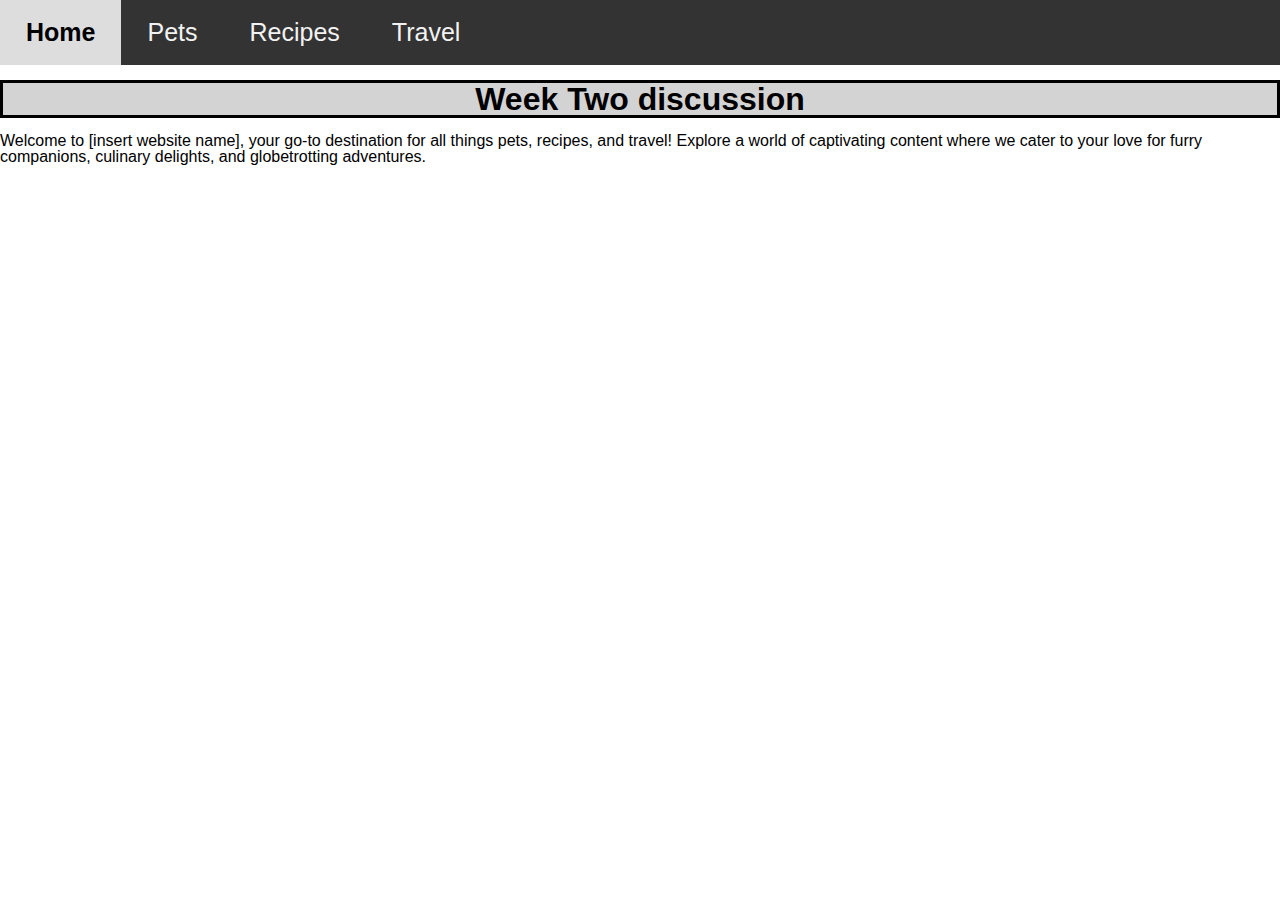
<file: index.html>
<!DOCTYPE html>
<html lang="en">
<head>
    <meta charset="UTF-8">
    <meta name="viewport" content="width=device-width, initial-scale=1.0">
    <link rel="stylesheet" href="css/html5reset.css">
	<link rel="stylesheet" href="css/style.css">
    <title>Index</title>
</head>
<body>
    <header>
        <a href="#main-content" class="skip-link">Skip to Main Content</a>
        <nav>
            <ul>
                <li><a href = "index.html" class="active">Home</a></li>
                <li><a href = "pets.html">Pets</a></li>
                <li><a href = "recipes.html">Recipes</a></li>
                <li><a href = "travel.html">Travel</a></li>
            </ul>
        </nav>
        <h1>Week Two discussion</h1>
    </header>

    <main id="main-content">
        <div>
            <p class="block-of-text">Welcome to [insert website name], your go-to destination for all things pets, recipes, and travel! Explore a world of captivating content where we cater to your love for furry companions, culinary delights, and globetrotting adventures. </p>

        </div>
            
            <!-- Jackie Wolf -->
    
        <div></div>
        <div></div>
        <div></div>
        <div></div>
    </main>
    
</body>
</html>
</file>
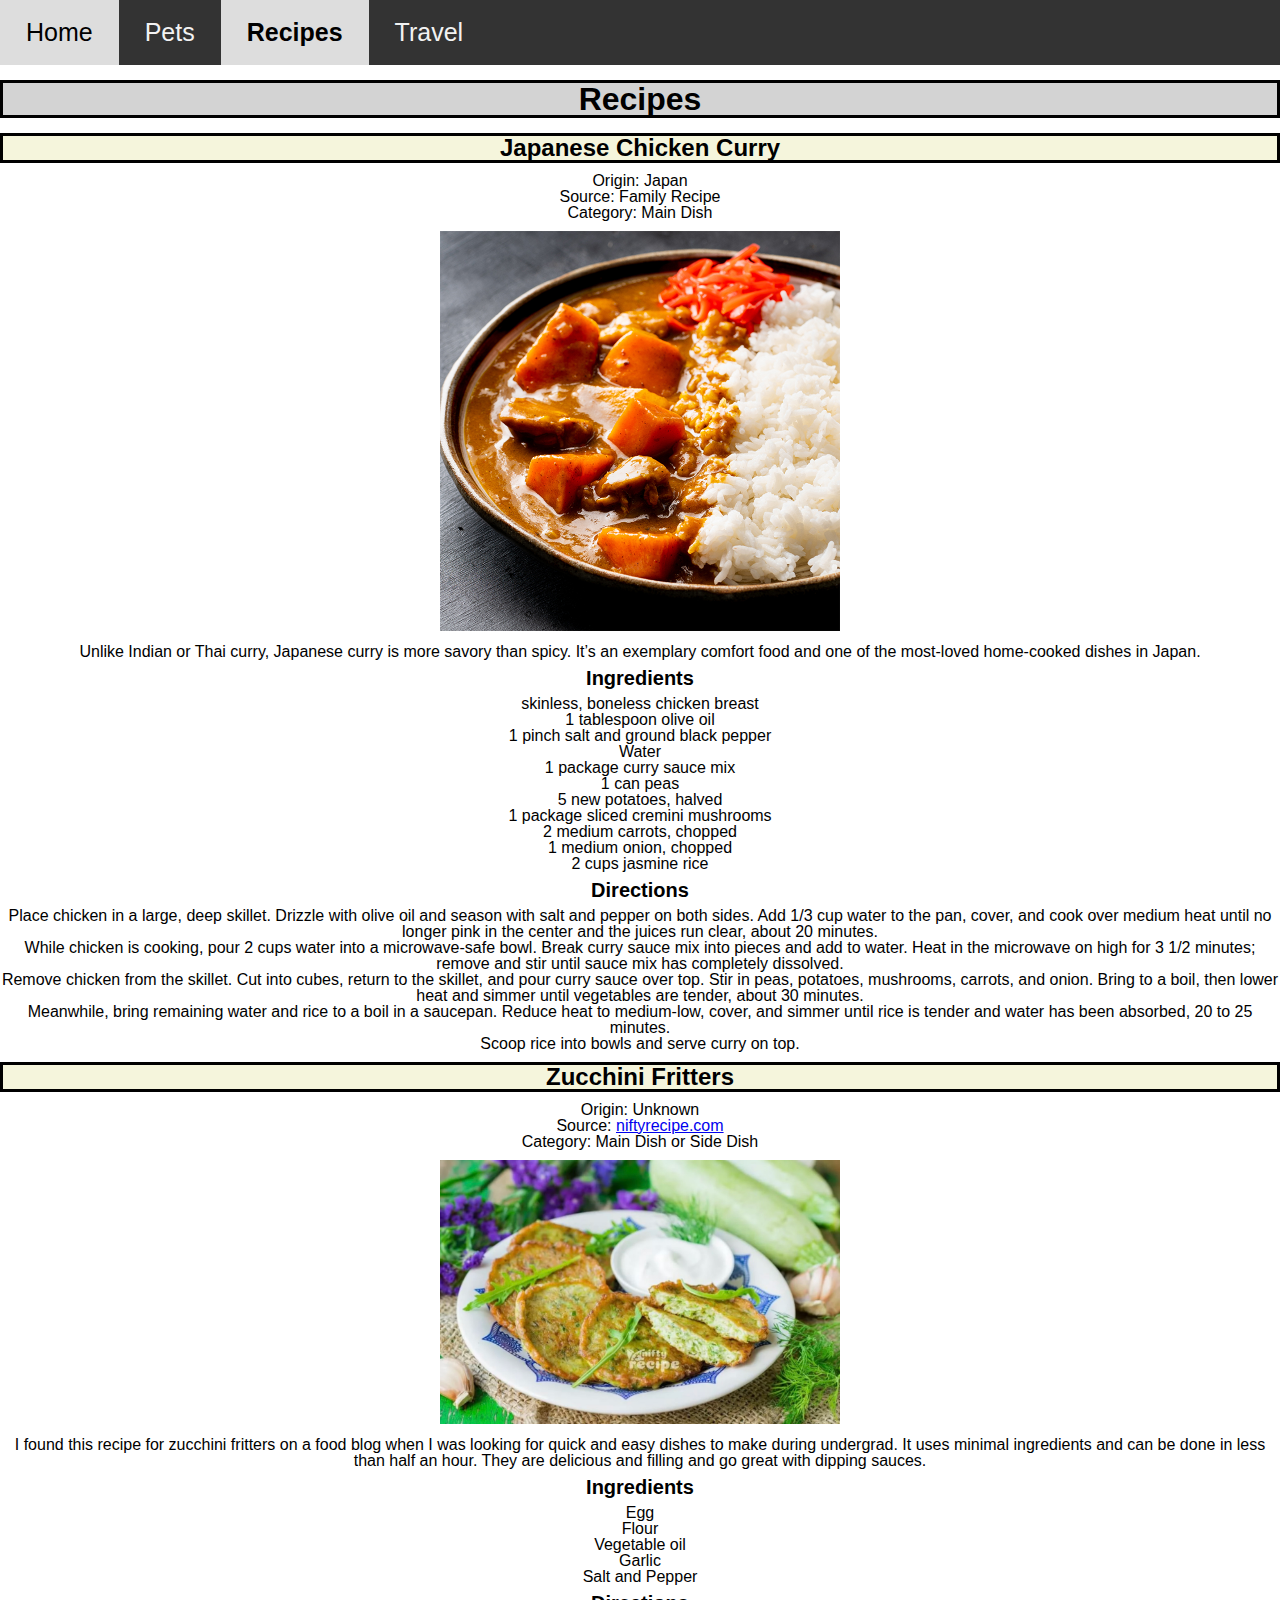
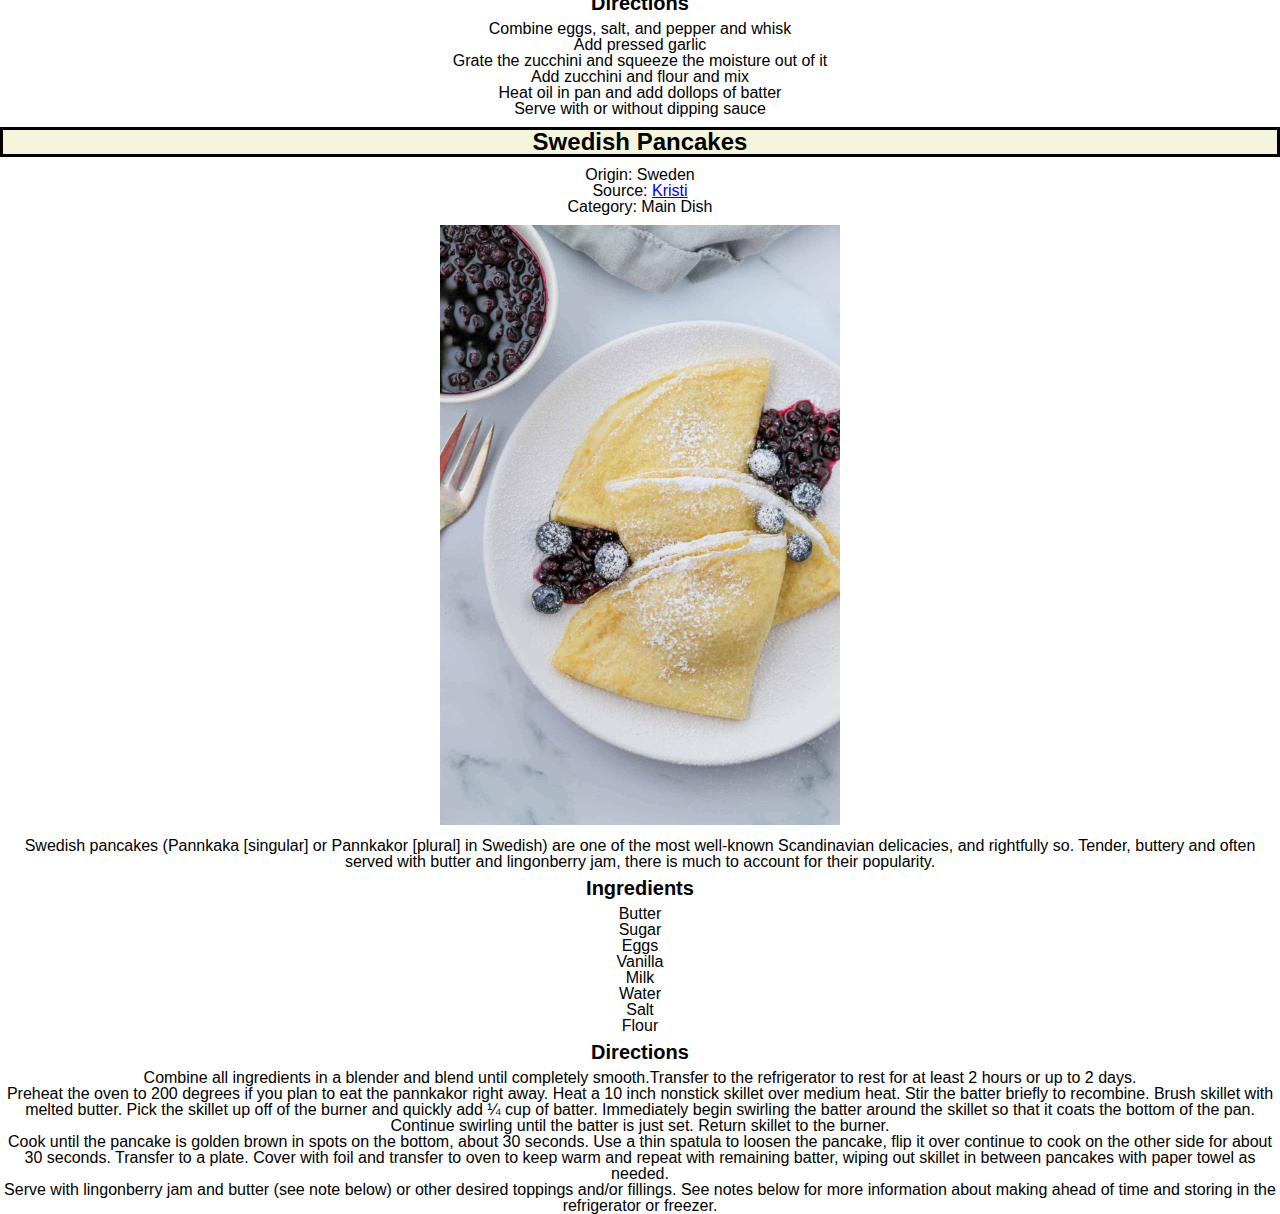
<file: recipes.html>
<!DOCTYPE html>
<html lang="en">
<head>
    <meta charset="UTF-8">
    <meta name="viewport" content="width=device-width, initial-scale=1.0">
    <link rel="stylesheet" href="css/html5reset.css">
	<link rel="stylesheet" href="css/style.css">
    <title>Recipes</title>
</head>
<body>
    <header>
        <a href="#main-content" class="skip-link">Skip to Main Content</a>
        <nav>
            <ul>
                <li><a href = "index.html">Home</a></li>
                <li><a href = "pets.html">Pets</a></li>
                <li><a href = "recipes.html" class="active">Recipes</a></li>
                <li><a href = "travel.html">Travel</a></li>
            </ul>
        </nav>
        <h1>Recipes</h1>
    </header>
    
    <main id="main-content">
        <div>
            <h2>Japanese Chicken Curry</h2>

            <ul>
                <li>Origin: Japan</li>
                <li>Source: Family Recipe</li>
                <li>Category: Main Dish</li>
            </ul>

            <img class="clickable-image" src="images/JapaneseChickenCurry.jpg" width="400" alt="Brown-orange curry with chicken and potato next to rice in a plate">

            <p>Unlike Indian or Thai curry, Japanese curry is more savory than spicy. It’s an exemplary comfort food and one of the most-loved home-cooked dishes in Japan.</p>

            <h3>Ingredients</h3>
            <ul>
                <li>skinless, boneless chicken breast</li>
                <li>1 tablespoon olive oil</li>
                <li>1 pinch salt and ground black pepper</li>
                <li>Water</li>
                <li>1 package curry sauce mix</li>
                <li>1 can peas</li>
                <li>5 new potatoes, halved</li>
                <li>1 package sliced cremini mushrooms</li>
                <li>2 medium carrots, chopped</li>
                <li>1 medium onion, chopped</li>
                <li>2 cups jasmine rice</li>
            </ul>

            <h3>Directions</h3>

            <ol>
                <li>Place chicken in a large, deep skillet. Drizzle with olive oil and season with salt and pepper on both sides. Add 1/3 cup water to the pan, cover, and cook over medium heat until no longer pink in the center and the juices run clear, about 20 minutes.</li>
                <li>While chicken is cooking, pour 2 cups water into a microwave-safe bowl. Break curry sauce mix into pieces and add to water. Heat in the microwave on high for 3 1/2 minutes; remove and stir until sauce mix has completely dissolved.</li>
                <li>Remove chicken from the skillet. Cut into cubes, return to the skillet, and pour curry sauce over top. Stir in peas, potatoes, mushrooms, carrots, and onion. Bring to a boil, then lower heat and simmer until vegetables are tender, about 30 minutes.</li>
                <li>Meanwhile, bring remaining water and rice to a boil in a saucepan. Reduce heat to medium-low, cover, and simmer until rice is tender and water has been absorbed, 20 to 25 minutes.</li>
                <li>Scoop rice into bowls and serve curry on top.</li>

            </ol>
        </div>

        <div>
            <h2>Zucchini Fritters</h2>

            <ul>
                <li>Origin: Unknown</li>
                <li>Source: <a href="https://niftyrecipe.com/">niftyrecipe.com</a></li>
                <li>Category: Main Dish or Side Dish</li>
            </ul>

            <img class="clickable-image" src="images/Zucchini_fritters_1.jpeg" width="400" alt="Deep fried circular zucchini in a plate">

            <p>I found this recipe for zucchini fritters on a food blog when I was looking for quick and easy dishes to make during undergrad. It uses minimal ingredients and can be done in less than half an hour. They are delicious and filling and go great with dipping sauces.
            </p>

            <h3>Ingredients</h3>
            <ul>
                <li>Egg</li>
                <li>Flour</li>
                <li>Vegetable oil</li>
                <li>Garlic</li>
                <li>Salt and Pepper</li>
            </ul>

            <h3>Directions</h3>

            <ol>
                <li>Combine eggs, salt, and pepper and whisk</li>
                <li>Add pressed garlic</li>
                <li>Grate the zucchini and squeeze the moisture out of it</li>
                <li>Add zucchini and flour and mix</li>
                <li>Heat oil in pan and add dollops of batter</li>
                <li>Serve with or without dipping sauce</li>
            </ol>
        </div>

        <div>
            <h2>Swedish Pancakes</h2>

            <ul>
                <li>Origin: Sweden</li>
                <li>Source: <a href="https://true-north-kitchen.com/swedish-pancakes-with-lingonberries/">Kristi</a></li>
                <li>Category: Main Dish</li>
            </ul>

            <img class="clickable-image" src="images/swedish-pancakes-platted.jpeg" width="400" alt="Light colored pancakes folded into tirangles with powdered sugar on top">

            <p>Swedish pancakes (Pannkaka [singular] or Pannkakor [plural] in Swedish) are one of the most well-known Scandinavian delicacies, and rightfully so. Tender, buttery and often served with butter and lingonberry jam, there is much to account for their popularity.
            </p>

            <h3>Ingredients</h3>

            <ul>
                <li>Butter</li>
                <li>Sugar</li>
                <li>Eggs</li>
                <li>Vanilla</li>
                <li>Milk</li>
                <li>Water</li>
                <li>Salt</li>
                <li>Flour</li>
            </ul>

            <h3>Directions</h3>

            <ol>
                <li>Combine all ingredients in a blender and blend until completely smooth.Transfer to the refrigerator to rest for at least 2 hours or up to 2 days.</li>
                <li>Preheat the oven to 200 degrees if you plan to eat the pannkakor right away.  Heat a 10 inch nonstick skillet over medium heat.  Stir the batter briefly to recombine. Brush skillet with melted butter.  Pick the skillet up off of the burner and quickly add ¼ cup of batter. Immediately begin swirling the batter around the skillet so that it coats the bottom of the pan.  Continue swirling until the batter is just set.  Return skillet to the burner.</li> 
                <li>Cook until the pancake is golden brown in spots on the bottom, about 30 seconds. Use a thin spatula to loosen the pancake, flip it over continue to cook on the other side for about 30 seconds.  Transfer to a plate. Cover with foil and transfer to oven to keep warm and repeat with remaining batter, wiping out skillet in between pancakes with paper towel as needed.</li>
                <li>Serve with lingonberry jam and butter (see note below) or other desired toppings and/or fillings. See notes below for more information about making ahead of time and storing in the refrigerator or freezer.</li>
            </ol>
        </div>

    </main>
</body>
</html>
</file>
<file: css/style.css>
* {
    box-sizing: border-box;
    font-family: Arial, Helvetica, sans-serif;
    text-align: center;
}

@media (prefers-reduced-motion: reduce) {
    .animation-element {
      animation: none !important;
    }
}

.block-of-text {
    display: inline-block;
    text-align: left; 
}

body {
    font-family: Arial, Helvetica, sans-serif;
}

/* Style the top navigation bar */
nav {
    overflow: hidden;
    background-color: #333;
}

/* Style the topnav links */
nav a {
    float: left;    
    display: block; 
    color: #f2f2f2;
    text-align: center; 
    padding: 14px 16px;
    text-decoration: none;
}

/* Change color on hover */
nav a:hover {
    background-color: #ddd;
    color: black;
}

nav ul li a.active {
    /* Styles for active link */
    background-color: #ddd;
    color: black;
    font-weight: bolder;
}

.skip-link {
    position: absolute;
    top: -40px;
    left: 0;
    background-color: #000;
    color: #fff;
    padding: 10px;
    z-index: 100;
    transition: top 0.3s ease;
    text-decoration: none;
}

.skip-link:focus {
    top: 0;
}

h1 {
    font-size: 2em; 
    font-weight: bold; 
    display: block;
    margin-top: 15px;
    margin-bottom: 15px;
    background-color: #d3d3d3;
    border: 3px solid #000000;
}

h2 {
    font-size: 24px;
    font-weight: bold;
    margin-bottom: 10px;
    margin-top: 10px;
    background-color: #f5f5dc;
    border: 3px solid #000000;
}

h3 {
    font-size: 20px;
    font-weight: bold;
    margin-bottom: 8px;
    margin-top: 8px;
}

img, video {
    margin: 10px;
}

.grid-container {
    display: grid;
    grid-template-columns: repeat(2, 1fr); 
    gap: 20px; 
    justify-items: center; 
  }

  .grid-item {
    max-width: 100%;
    height: auto;
  }

  @media screen and (min-width: 768px){
    .grid-container {
        display: grid;
        grid-template-columns: repeat(3, 1fr); 
        gap: 20px;
        justify-items: center; 
      }
      
      .grid-item {
        max-width: 100%;
        height: auto;
      }

    /* Style the top navigation bar */
    nav {
        overflow: hidden;
        background-color: #333;
        }

    /* Style the topnav links */
    nav a {
        float: left;
        display: block;
        color: #f2f2f2;
        text-align: center;
        padding: 20px 26px; /* Increase padding for larger buttons */
        text-decoration: none;
        font-size: 25px; /* Increase font size for better readability */
    }

    /* Change color on hover */
    nav a:hover {
        background-color: #ddd;
        color: black;
    }

    nav ul li a.active {
        /* Styles for active link */
        background-color: #ddd;
        color: black;
        font-weight: bolder;
    }

    .clickable-image {
        cursor: pointer;
        transition: transform 0.3s;
    }
    
    .clickable-image:hover {
        outline: none; /* Remove the default focus outline */
        transform: scale(1.5); /* Optional: zoom in slightly on focus */
    }
      
}
</file>
